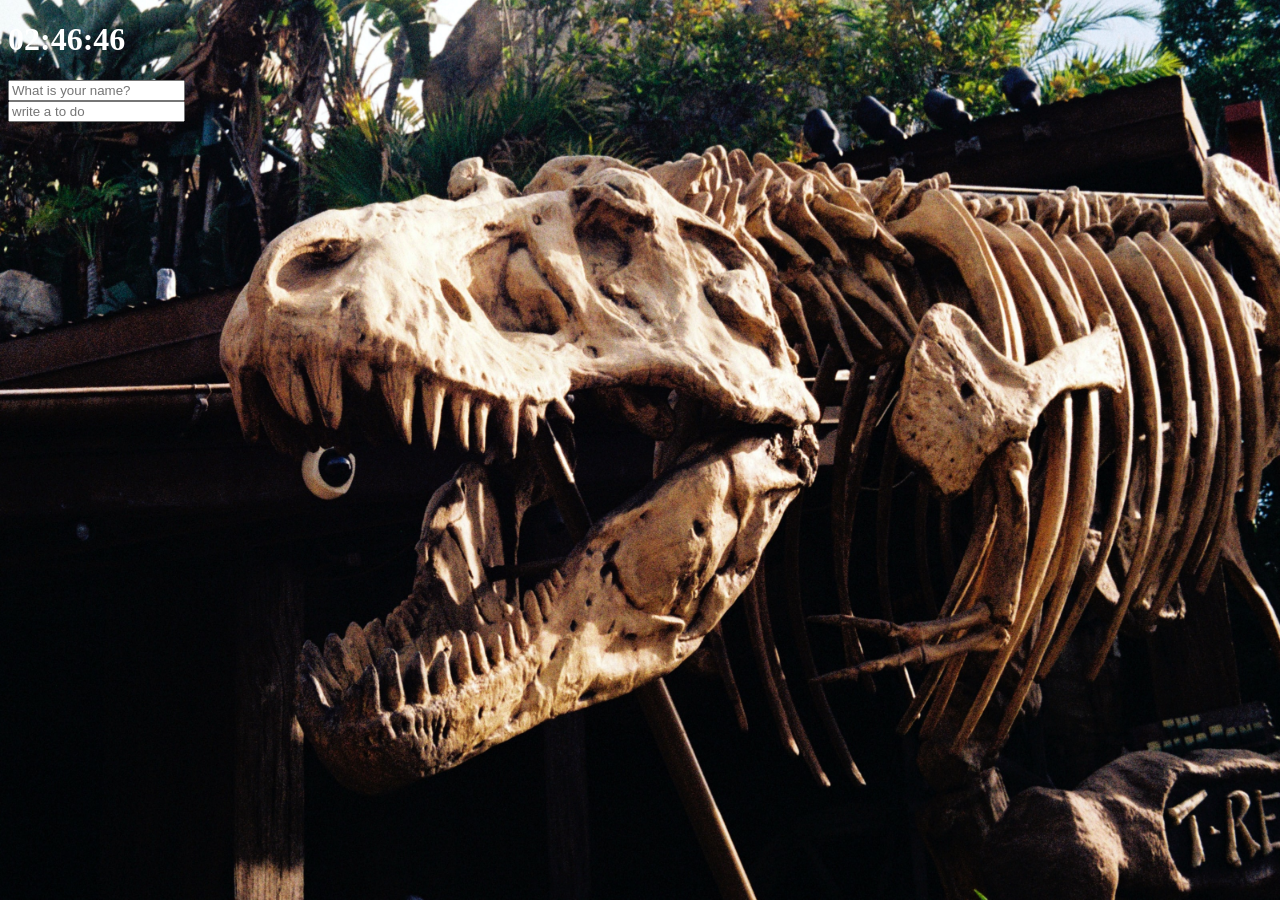
<file: index.html>
<!DOCTYPE html>
<html>
  <head>
    <title>Something</title>
    <meta charset="utf-8" />
    <link rel="stylesheet" href="index.css" />
  </head>

  <body>
    <div class="js-clock">
      <h1>00:00</h1>
    </div>
    <form class="js-form form">
      <input type="text" placeholder="What is your name?" />
    </form>

    <h4 class="js-greetings greetings"></h4>

    <form class="js-toDoForm">
      <input type="text" placeholder="write a to do " />
    </form>

    <ul class="js-toDoList"></ul>

    <span class="js-weather"></span>

    <script src="clock.js"></script>
    <script src="gretting.js"></script>
    <script src="todo.js"></script>
    <script src="bg.js"></script>
    <script src="weather.js"></script>
  </body>
</html>
</file>
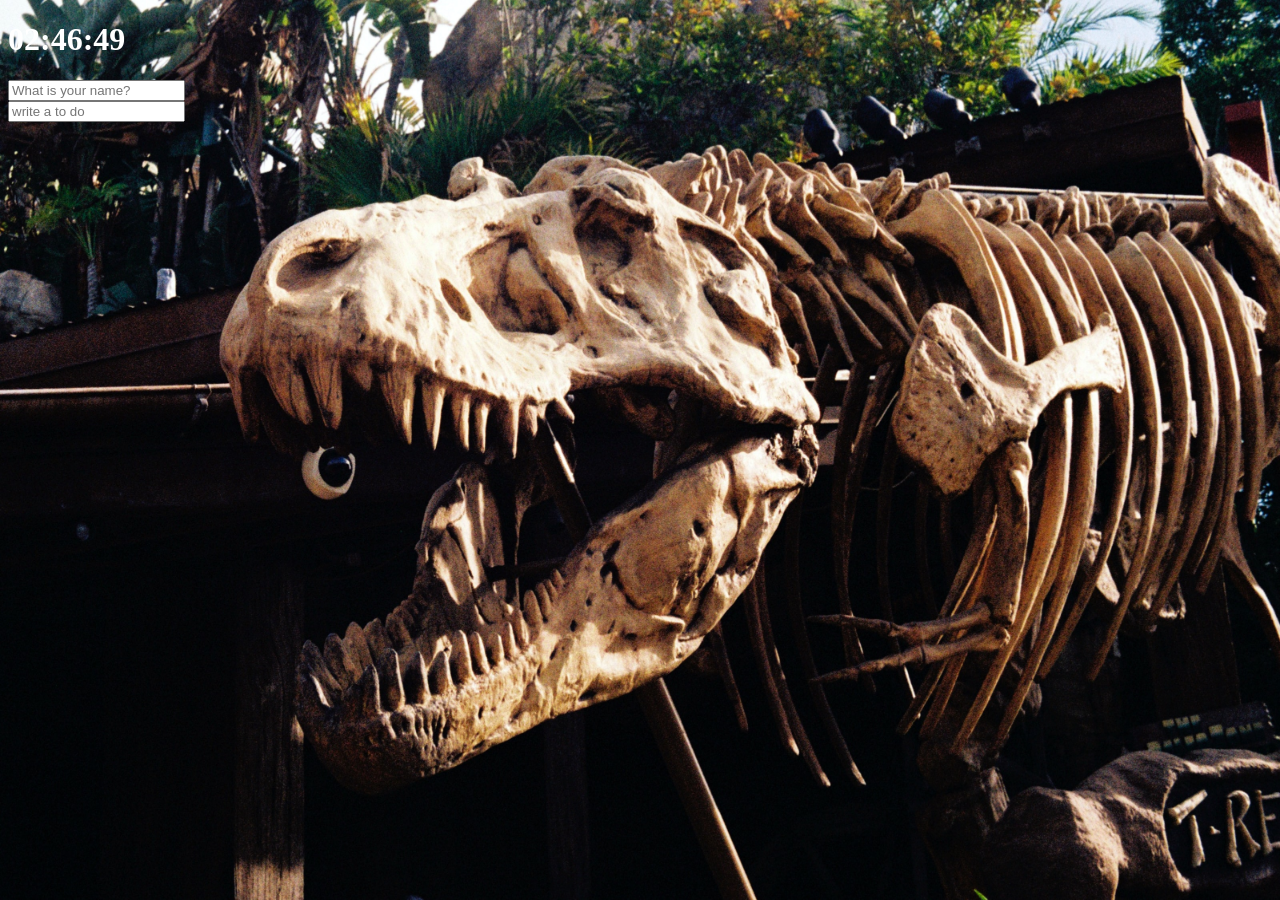
<file: 바닐라자바스크립트/index.html>
<!DOCTYPE html>
<html>
  <head>
    <title>Something</title>
    <meta charset="utf-8" />
    <link rel="stylesheet" href="index.css" />
  </head>

  <body>
    <div class="js-clock">
      <h1>00:00</h1>
    </div>
    <form class="js-form form">
      <input type="text" placeholder="What is your name?" />
    </form>

    <h4 class="js-greetings greetings"></h4>

    <form class="js-toDoForm">
      <input type="text" placeholder="write a to do " />
    </form>

    <ul class="js-toDoList"></ul>

    <span class="js-weather"></span>
    <script src="clock.js"></script>
    <script src="gretting.js"></script>
    <script src="todo.js"></script>
    <script src="bg.js"></script>
    <script src="weather.js"></script>
  </body>
</html>
</file>
<file: index.css>
body {
  background-color: #45c5ec;
}

.btn {
  cursor: pointer;
}

body {
  color: #ffffff;
}

.clicked {
  color: #4b4b4b;
}

.form,
.greetings {
  display: none;
}

.showing {
  display: block;
}

@keyframes fadeIn {
  from {
    opacity: 0;
  }
  to {
    opacity: 1;
  }
}

.bgImage {
  position: absolute;
  top: 0;
  left: 0;
  width: 100%;
  height: 100%;
  z-index: -1;
  animation: fadeIn 0.5s linear;
}
</file>
<file: 바닐라자바스크립트/index.css>
body {
  background-color: #45c5ec;
}

.btn {
  cursor: pointer;
}

body {
  color: #ffffff;
}

.clicked {
  color: #4b4b4b;
}

.form,
.greetings {
  display: none;
}

.showing {
  display: block;
}

@keyframes fadeIn {
  from {
    opacity: 0;
  }
  to {
    opacity: 1;
  }
}

.bgImage {
  position: absolute;
  top: 0;
  left: 0;
  width: 100%;
  height: 100%;
  z-index: -1;
  animation: fadeIn 0.5s linear;
}
</file>
